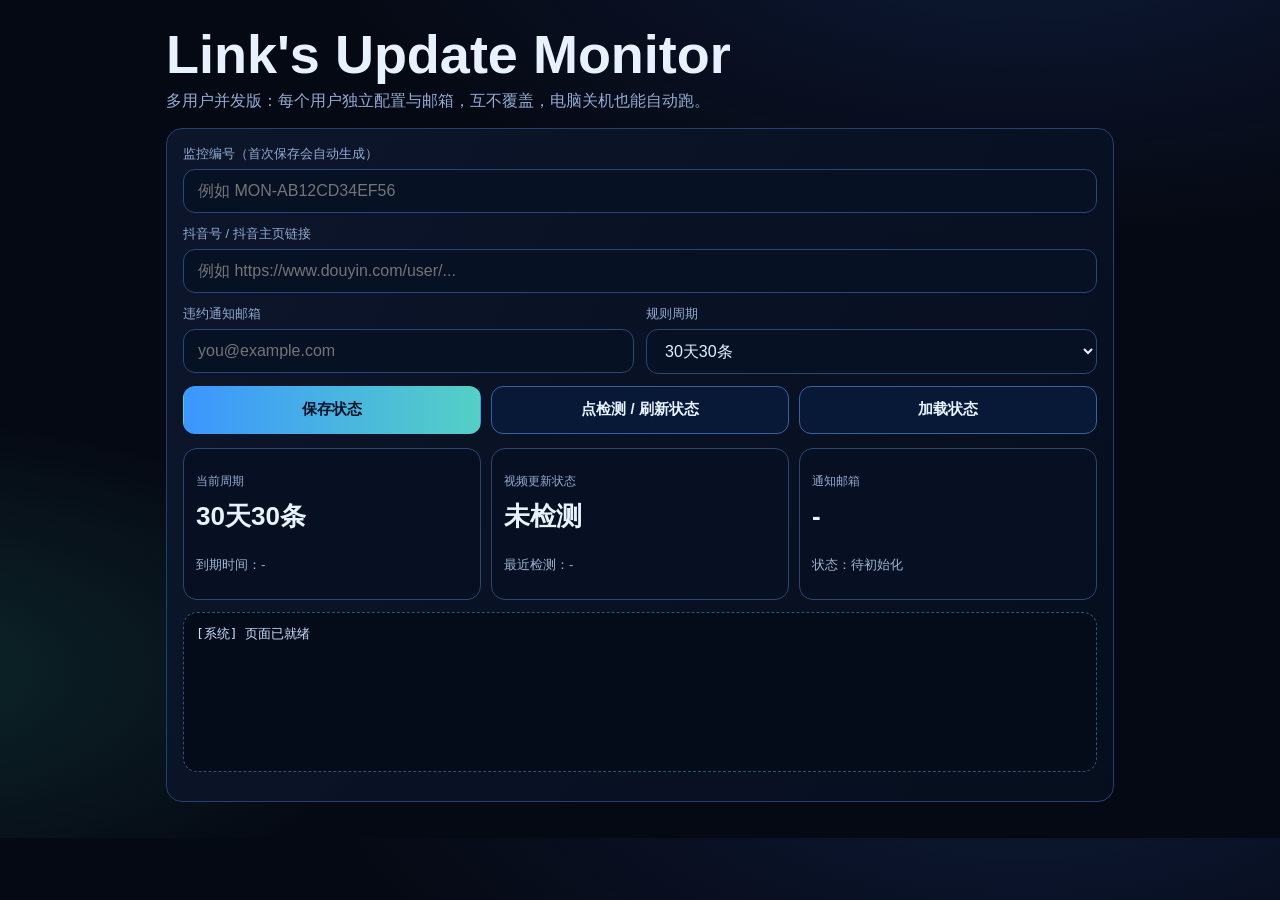
<file: apps_script_multi_user/Index.html>
<!doctype html>
<html lang="zh-CN">
  <head>
    <meta charset="UTF-8" />
    <meta name="viewport" content="width=device-width, initial-scale=1.0" />
    <title>Link's Update Monitor</title>
    <style>
      :root {
        color-scheme: dark;
        --bg: #050913;
        --panel: #0b1324;
        --line: #234072;
        --text: #e8f2ff;
        --sub: #92abd2;
        --ok: #7af0ad;
        --warn: #ff8f8f;
        --btn: #69d6ff;
      }

      * {
        box-sizing: border-box;
      }

      body {
        margin: 0;
        font-family: "Noto Sans SC", "PingFang SC", "Microsoft YaHei", sans-serif;
        background:
          radial-gradient(1100px 500px at 80% -10%, rgba(49, 90, 192, 0.2), transparent 65%),
          radial-gradient(900px 420px at -10% 80%, rgba(50, 176, 151, 0.18), transparent 60%),
          var(--bg);
        color: var(--text);
      }

      .wrap {
        max-width: 980px;
        margin: 0 auto;
        padding: 26px 16px 36px;
      }

      .hero {
        margin-bottom: 16px;
      }

      .hero h1 {
        margin: 0;
        font-size: clamp(32px, 4.6vw, 54px);
        line-height: 1.05;
      }

      .hero p {
        margin: 8px 0 0;
        color: var(--sub);
      }

      .panel {
        background: linear-gradient(120deg, rgba(13, 23, 44, 0.95), rgba(6, 14, 30, 0.94));
        border: 1px solid var(--line);
        border-radius: 16px;
        padding: 16px;
      }

      .grid {
        display: grid;
        grid-template-columns: repeat(2, minmax(0, 1fr));
        gap: 12px;
      }

      .full {
        grid-column: 1 / -1;
      }

      label {
        display: block;
      }

      label span {
        display: block;
        margin: 0 0 6px;
        color: var(--sub);
        font-size: 13px;
      }

      input,
      select {
        width: 100%;
        border: 1px solid #2a4779;
        border-radius: 12px;
        background: #071124;
        color: var(--text);
        padding: 12px 14px;
        font-size: 16px;
      }

      .actions {
        margin-top: 12px;
        display: grid;
        grid-template-columns: repeat(3, minmax(0, 1fr));
        gap: 10px;
      }

      button {
        border: 1px solid #36639f;
        background: #081937;
        color: var(--text);
        border-radius: 12px;
        min-height: 48px;
        padding: 0 12px;
        font-size: 15px;
        font-weight: 700;
        cursor: pointer;
      }

      button.primary {
        background: linear-gradient(90deg, #3c96ff, #54d0c5);
        border-color: transparent;
        color: #031226;
      }

      button:disabled {
        opacity: 0.55;
        cursor: not-allowed;
      }

      .stats {
        margin-top: 14px;
        display: grid;
        grid-template-columns: repeat(3, minmax(0, 1fr));
        gap: 10px;
      }

      .card {
        border: 1px solid #2b476f;
        border-radius: 14px;
        padding: 12px;
        background: #071022;
      }

      .card .k {
        color: var(--sub);
        font-size: 12px;
      }

      .card .v {
        margin-top: 6px;
        font-size: 26px;
        font-weight: 900;
        line-height: 1.1;
        word-break: break-word;
      }

      .card .m {
        margin-top: 8px;
        color: #9eb5d5;
        font-size: 13px;
        line-height: 1.35;
      }

      .log {
        margin-top: 12px;
        border: 1px dashed #335079;
        border-radius: 14px;
        min-height: 160px;
        max-height: 300px;
        overflow: auto;
        background: #040b19;
        padding: 12px;
        white-space: pre-wrap;
        font-family: ui-monospace, SFMono-Regular, Menlo, Consolas, monospace;
        font-size: 13px;
        color: #cde0ff;
      }

      .ok {
        color: var(--ok);
      }

      .warn {
        color: var(--warn);
      }

      @media (max-width: 860px) {
        .grid,
        .actions,
        .stats {
          grid-template-columns: 1fr;
        }
      }
    </style>
  </head>
  <body>
    <main class="wrap">
      <section class="hero">
        <h1>Link's Update Monitor</h1>
        <p>多用户并发版：每个用户独立配置与邮箱，互不覆盖，电脑关机也能自动跑。</p>
      </section>

      <section class="panel">
        <div class="grid">
          <label class="full">
            <span>监控编号（首次保存会自动生成）</span>
            <input id="monitorId" placeholder="例如 MON-AB12CD34EF56" />
          </label>

          <label class="full">
            <span>抖音号 / 抖音主页链接</span>
            <input id="douyinInput" placeholder="例如 https://www.douyin.com/user/..." />
          </label>

          <label>
            <span>违约通知邮箱</span>
            <input id="noticeEmail" type="email" placeholder="you@example.com" />
          </label>

          <label>
            <span>规则周期</span>
            <select id="planDays">
              <option value="7">7天7条</option>
              <option value="15">15天15条</option>
              <option value="30" selected>30天30条</option>
            </select>
          </label>
        </div>

        <div class="actions">
          <button id="saveBtn" class="primary">保存状态</button>
          <button id="checkBtn">点检测 / 刷新状态</button>
          <button id="loadBtn">加载状态</button>
        </div>

        <div class="stats">
          <article class="card">
            <p class="k">当前周期</p>
            <p id="cycleText" class="v">30天30条</p>
            <p id="dueText" class="m">到期时间：-</p>
          </article>
          <article class="card">
            <p class="k">视频更新状态</p>
            <p id="progressText" class="v">未检测</p>
            <p id="checkTimeText" class="m">最近检测：-</p>
          </article>
          <article class="card">
            <p class="k">通知邮箱</p>
            <p id="emailText" class="v">-</p>
            <p id="statusText" class="m">状态：待初始化</p>
          </article>
        </div>

        <pre id="logBox" class="log">[系统] 页面已就绪</pre>
      </section>
    </main>

    <script>
      const STORAGE_KEY = "link_multi_monitor_id_v1";
      const els = {
        monitorId: document.getElementById("monitorId"),
        douyinInput: document.getElementById("douyinInput"),
        noticeEmail: document.getElementById("noticeEmail"),
        planDays: document.getElementById("planDays"),
        saveBtn: document.getElementById("saveBtn"),
        checkBtn: document.getElementById("checkBtn"),
        loadBtn: document.getElementById("loadBtn"),
        cycleText: document.getElementById("cycleText"),
        dueText: document.getElementById("dueText"),
        progressText: document.getElementById("progressText"),
        checkTimeText: document.getElementById("checkTimeText"),
        emailText: document.getElementById("emailText"),
        statusText: document.getElementById("statusText"),
        logBox: document.getElementById("logBox"),
      };

      function ts() {
        return new Date().toLocaleString("zh-CN", { hour12: false });
      }

      function log(text, cls) {
        const line = `[${ts()}] ${text}`;
        if (!cls) {
          els.logBox.textContent += `\n${line}`;
        } else {
          const safe = text
            .replaceAll("&", "&amp;")
            .replaceAll("<", "&lt;")
            .replaceAll(">", "&gt;");
          els.logBox.innerHTML += `\n<span class="${cls}">[${ts()}] ${safe}</span>`;
        }
        els.logBox.scrollTop = els.logBox.scrollHeight;
      }

      function fmt(iso) {
        if (!iso) return "-";
        const d = new Date(iso);
        if (Number.isNaN(d.getTime())) return String(iso);
        return d.toLocaleString("zh-CN", { hour12: false });
      }

      function planLabel(days) {
        const d = Number(days || 30);
        return `${d}天${d}条`;
      }

      function setBusy(busy) {
        els.saveBtn.disabled = busy;
        els.checkBtn.disabled = busy;
        els.loadBtn.disabled = busy;
      }

      function callServer(name, ...args) {
        return new Promise((resolve, reject) => {
          google.script.run
            .withSuccessHandler((res) => resolve(res))
            .withFailureHandler((err) => {
              const msg = err && err.message ? err.message : String(err || "未知错误");
              reject(new Error(msg));
            })
            [name](...args);
        });
      }

      function renderState(state) {
        if (!state) return;
        els.monitorId.value = state.monitorId || "";
        els.douyinInput.value = state.douyinInput || "";
        els.noticeEmail.value = state.noticeEmail || "";
        els.planDays.value = String(state.planDays || 30);
        els.cycleText.textContent = planLabel(state.planDays || 30);
        els.dueText.textContent = `到期时间：${fmt(state.dueAt)}`;
        els.progressText.textContent = `${Number(state.lastKnownNewCount || 0)} / ${Number(
          state.requiredVideos || state.planDays || 30
        )}`;
        els.checkTimeText.textContent = `最近检测：${fmt(state.lastManualCheckAt || state.lastAutoCheckAt)}`;
        els.emailText.textContent = state.noticeEmail || "-";
        els.statusText.textContent = `状态：${state.latestResultText || "待初始化"}`;

        if (state.monitorId) {
          localStorage.setItem(STORAGE_KEY, state.monitorId);
        }
      }

      async function onSave() {
        setBusy(true);
        try {
          const payload = {
            monitorId: (els.monitorId.value || "").trim(),
            douyinInput: (els.douyinInput.value || "").trim(),
            noticeEmail: (els.noticeEmail.value || "").trim(),
            planDays: Number(els.planDays.value || 30),
          };
          const state = await callServer("apiSaveMonitor", payload);
          renderState(state);
          log(`保存成功，监控编号：${state.monitorId}`, "ok");
        } catch (err) {
          log(`保存失败：${err.message}`, "warn");
        } finally {
          setBusy(false);
        }
      }

      async function onCheck() {
        const id = (els.monitorId.value || "").trim();
        if (!id) {
          log("请先保存状态，生成监控编号。", "warn");
          return;
        }

        setBusy(true);
        try {
          const state = await callServer("apiCheckMonitor", id);
          renderState(state);
          log(`检测完成：${state.latestResultText}`, state.lastStatus === "warn" ? "warn" : "ok");
        } catch (err) {
          log(`检测失败：${err.message}`, "warn");
        } finally {
          setBusy(false);
        }
      }

      async function onLoad() {
        const id = (els.monitorId.value || "").trim();
        if (!id) {
          log("请先输入监控编号。", "warn");
          return;
        }

        setBusy(true);
        try {
          const state = await callServer("apiGetMonitor", id);
          renderState(state);
          log("已刷新云端状态。", "ok");
        } catch (err) {
          log(`加载失败：${err.message}`, "warn");
        } finally {
          setBusy(false);
        }
      }

      els.saveBtn.addEventListener("click", onSave);
      els.checkBtn.addEventListener("click", onCheck);
      els.loadBtn.addEventListener("click", onLoad);

      window.addEventListener("load", () => {
        const cachedId = localStorage.getItem(STORAGE_KEY) || "";
        if (cachedId) {
          els.monitorId.value = cachedId;
          onLoad();
        }
      });
    </script>
  </body>
</html>
</file>
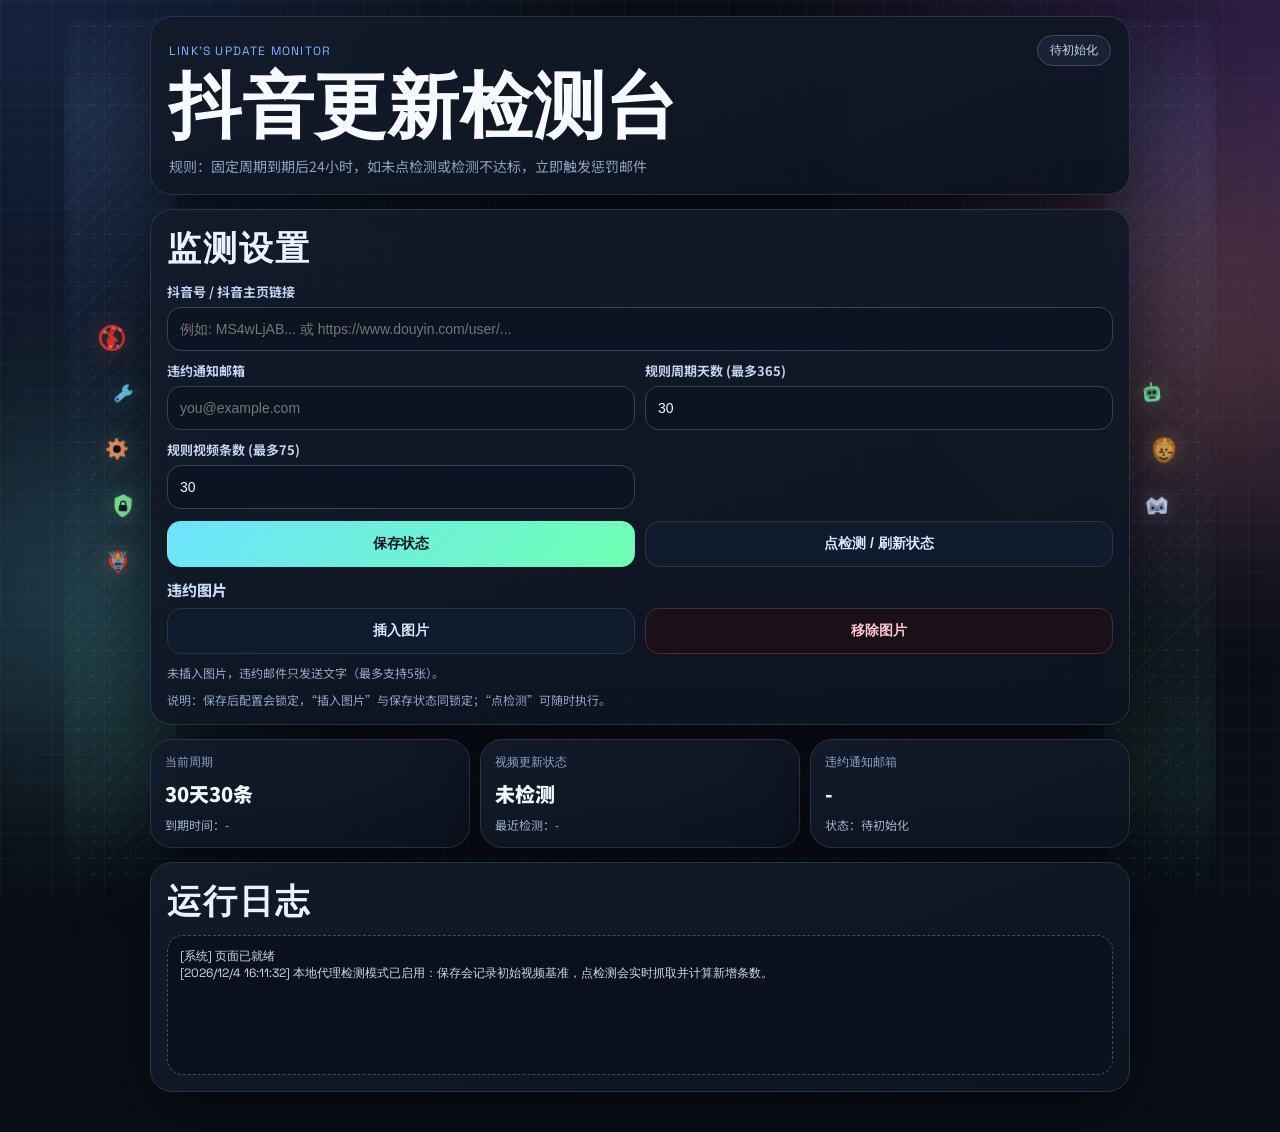
<file: site/index.html>
<!doctype html>
<html lang="zh-CN">
  <head>
    <meta charset="UTF-8" />
    <meta name="viewport" content="width=device-width, initial-scale=1.0" />
    <title>抖音更新检测台</title>
    <meta
      name="description"
      content="输入抖音号与通知邮箱，保存状态，按 7/15/30 天规则检测是否违约并发送提醒。"
    />
    <link rel="preconnect" href="https://fonts.googleapis.com" />
    <link rel="preconnect" href="https://fonts.gstatic.com" crossorigin />
    <link
      href="https://fonts.googleapis.com/css2?family=Bebas+Neue&family=Space+Grotesk:wght@400;500;700&family=Noto+Sans+SC:wght@400;500;700;900&display=swap"
      rel="stylesheet"
    />
    <link rel="stylesheet" href="./styles.css" />
  </head>
  <body>
    <div class="bg-grid" aria-hidden="true"></div>
    <div class="bg-orb orb-a" aria-hidden="true"></div>
    <div class="bg-orb orb-b" aria-hidden="true"></div>
    <div class="side-stack left" aria-hidden="true">
      <div id="dragonBreachChip" class="side-chip tone-dragon control-chip" title="连点5次直接发送违约图片">
        <svg viewBox="0 0 64 64" role="img" aria-label="three-headed red dragon">
          <circle cx="32" cy="32" r="22" fill="none" stroke="#ef3a32" stroke-width="4.8" />
          <path
            d="M23 44c-2.8-4.2-2-10 2-13.4 4.1-3.5 10.2-3 13.9.9 2.7 2.8 3.5 6.8 2.4 10.3-1.3-1.6-3.1-2.7-5.1-3.3 1.3 3.8.2 7.7-2.9 10.4-3.2 2.7-7.7 3.2-11.2 1.5.8-1.6 1.2-3.7.9-5.9z"
            fill="#ef3a32"
          />
          <path d="M24.2 34.2c1.8-2 4.8-2.2 6.9-.6-2.5.4-4.4 1.6-5.8 3.6-.8-.9-.8-2.1-1.1-3z" fill="#c82222" />
          <path d="M31.8 28.8c1.4-6 4.7-10.5 10.6-13.9" stroke="#ef3a32" stroke-width="3.7" stroke-linecap="round" fill="none" />
          <path d="M30.3 27.2c-.6-6.1 1.4-11.2 6.2-15.9" stroke="#ef3a32" stroke-width="3.7" stroke-linecap="round" fill="none" />
          <path d="M27.9 28.2c-1.2-5.8-4.8-9.9-10.7-12.1" stroke="#ef3a32" stroke-width="3.7" stroke-linecap="round" fill="none" />
          <path d="M14.5 18.8l4.8-3.2 5.2.9-3.3 3.8-5.6 1.2z" fill="#ef3a32" />
          <path d="M31.2 12.9 35.8 9.8l5.4.8-3.2 3.9-5.8 1.1z" fill="#ef3a32" />
          <path d="M43.2 17.5l4.7-3 5.3 1-3.1 3.8-5.7 1z" fill="#ef3a32" />
          <circle cx="19.4" cy="17.7" r="1" fill="#fff5de" />
          <circle cx="36.1" cy="11.9" r="1" fill="#fff5de" />
          <circle cx="48.4" cy="16.4" r="1" fill="#fff5de" />
          <path d="M17.8 20.3l1.1 1.6 1.2-1.6 1.2 1.6 1.1-1.6" stroke="#fff5de" stroke-width="1.1" stroke-linecap="round" fill="none" />
          <path d="M34.5 14.3l1.1 1.6 1.2-1.6 1.2 1.6 1.1-1.6" stroke="#fff5de" stroke-width="1.1" stroke-linecap="round" fill="none" />
          <path d="M46.7 19l1.1 1.6 1.2-1.6 1.2 1.6 1.1-1.6" stroke="#fff5de" stroke-width="1.1" stroke-linecap="round" fill="none" />
          <path d="M25.8 49.3l1.8-3.2 1.4 3.2m9.6-.4 1.8-3.1 1.4 3.1" stroke="#fff5de" stroke-width="1.6" stroke-linecap="round" fill="none" />
        </svg>
      </div>
      <div class="side-chip tone-a">
        <svg viewBox="0 0 64 64" role="img" aria-label="wrench">
          <path
            d="M40.5 13.5a10.4 10.4 0 0 0-11.8 13.6L16.8 39a5.2 5.2 0 1 0 7.4 7.4l11.8-11.8a10.4 10.4 0 0 0 12-11.1l-5.8 2.5-4.7-4.7z"
            fill="#72deff"
          />
          <circle cx="20.4" cy="42.9" r="2.2" fill="#08101a" />
        </svg>
      </div>
      <div class="side-chip tone-c">
        <svg viewBox="0 0 64 64" role="img" aria-label="gear">
          <path
            d="M29.7 10h4.6l1.1 5.4a16.7 16.7 0 0 1 4.4 1.9l4.8-2.8 3.2 3.2-2.8 4.8a16.7 16.7 0 0 1 1.9 4.4L52 28v4.6l-5.4 1.1a16.7 16.7 0 0 1-1.9 4.4l2.8 4.8-3.2 3.2-4.8-2.8a16.7 16.7 0 0 1-4.4 1.9L34.3 50h-4.6l-1.1-5.4a16.7 16.7 0 0 1-4.4-1.9l-4.8 2.8-3.2-3.2 2.8-4.8a16.7 16.7 0 0 1-1.9-4.4L12 32.6V28l5.4-1.1a16.7 16.7 0 0 1 1.9-4.4l-2.8-4.8 3.2-3.2 4.8 2.8a16.7 16.7 0 0 1 4.4-1.9z"
            fill="#ff9f66"
          />
          <circle cx="32" cy="30.3" r="7.3" fill="#08101a" />
        </svg>
      </div>
      <div id="deerGuardBtn" class="side-chip tone-b control-chip" title="启用鹿锁：本周期不可狼头解锁">
        <svg viewBox="0 0 64 64" role="img" aria-label="deer lock button">
          <path d="M32 10 48 18v12c0 12-7.9 18.8-16 23.5C23.9 48.8 16 42 16 30V18z" fill="#8fffa5" />
          <rect x="24" y="30" width="16" height="12" rx="3" fill="#0f1b2d" />
          <path d="M27.2 30v-2.4a4.8 4.8 0 0 1 9.6 0V30" stroke="#0f1b2d" stroke-width="2.4" stroke-linecap="round" fill="none" />
        </svg>
      </div>
      <div id="deerLockChip" class="side-chip tone-c control-chip" title="点击启用鹿锁：本周期不可狼头解锁">
        <svg viewBox="0 0 64 64" role="img" aria-label="burning deer head">
          <path d="M32 9c4.3 5 7.3 8.8 7.3 13 0 2.4-1.1 4.7-3.1 6.4 4.9-.9 8.5-3.9 10.4-8.3 4.8 7.8 2.9 16.4-3.8 22.3-4.4 3.8-7.6 7.3-10.8 12.8-3.2-5.5-6.4-9-10.8-12.8-6.7-5.9-8.6-14.5-3.8-22.3 1.9 4.4 5.5 7.4 10.4 8.3-2-1.7-3.1-4-3.1-6.4 0-4.2 3-8 7.3-13z" fill="#e23a2d" />
          <path d="M32 14c2.9 3.5 4.9 6 4.9 8.6 0 1.6-.7 3.1-2 4.4 3.2-.6 5.5-2.4 6.8-5.2 3.2 5.1 1.8 10.7-2.6 14.7-2.8 2.6-4.8 5-7.1 8.7-2.3-3.7-4.3-6.1-7.1-8.7-4.4-4-5.8-9.6-2.6-14.7 1.3 2.8 3.6 4.6 6.8 5.2-1.3-1.3-2-2.8-2-4.4 0-2.6 2-5.1 4.9-8.6z" fill="#ff9f3f" />
          <path d="M25 31 14.5 11.5l3.8 1.1 3.4 6 2-7 3.6 1.1-2.6 7.2 5.8 3.5-2.7 2.4-4.5-2.4-.8 7.1z" fill="#7c8ea9" />
          <path d="M39 31 49.5 11.5l-3.8 1.1-3.4 6-2-7-3.6 1.1 2.6 7.2-5.8 3.5 2.7 2.4 4.5-2.4.8 7.1z" fill="#7c8ea9" />
          <path d="M32 26 42 31.8 38.8 47.2H25.2L22 31.8z" fill="#7c8ea9" />
          <path d="M21.3 31l5.2-4.4 2 6.3-5.4 2.1zm21.4 0-5.2-4.4-2 6.3 5.4 2.1z" fill="#9cafc8" />
          <path d="M26.2 35.2h5.2" stroke="#213043" stroke-width="2.2" stroke-linecap="round" />
          <path d="M32.6 35.2h5.2" stroke="#213043" stroke-width="2.2" stroke-linecap="round" />
          <circle cx="28.7" cy="36.9" r="1.9" fill="#1e2a3a" />
          <circle cx="35.3" cy="36.9" r="1.9" fill="#1e2a3a" />
          <path d="M30 41.1h4L32 44.3z" fill="#1e2a3a" />
          <path d="M29.2 46.2c1.8 1.4 3.8 1.4 5.6 0" stroke="#1e2a3a" stroke-width="2.1" stroke-linecap="round" fill="none" />
        </svg>
      </div>
    </div>
    <div class="side-stack right" aria-hidden="true">
      <div class="side-chip tone-b">
        <svg viewBox="0 0 64 64" role="img" aria-label="robot">
          <rect x="17" y="18" width="30" height="28" rx="8" fill="#81ffb6" />
          <rect x="21" y="22" width="22" height="14" rx="4" fill="#102218" opacity="0.4" />
          <circle cx="27.5" cy="29" r="3" fill="#0d131a" />
          <circle cx="36.5" cy="29" r="3" fill="#0d131a" />
          <rect x="25.5" y="37" width="13" height="3.4" rx="1.7" fill="#0d131a" />
          <rect x="30.5" y="12" width="3" height="7" rx="1.5" fill="#81ffb6" />
          <circle cx="32" cy="11.2" r="2.2" fill="#ff965f" />
        </svg>
      </div>
      <div class="side-chip tone-lion">
        <svg viewBox="0 0 64 64" role="img" aria-label="lannister lion head">
          <path d="M32 8c12 0 21 9 21 21s-9 27-21 27-21-15-21-27S20 8 32 8z" fill="#ba7127" />
          <circle cx="32" cy="32" r="16" fill="#e8af56" />
          <path d="M21 22l-5-8 8 2 4 7zm22 0 5-8-8 2-4 7z" fill="#d68b34" />
          <path d="M24 37c2.7-2 5.3-2 8 0m8 0c2.7-2 5.3-2 8 0" stroke="#2f1b0c" stroke-width="2.4" stroke-linecap="round" fill="none" />
          <circle cx="27.5" cy="31.5" r="2.1" fill="#2f1b0c" />
          <circle cx="36.5" cy="31.5" r="2.1" fill="#2f1b0c" />
          <path d="M29 40h6L32 44z" fill="#2f1b0c" />
          <path d="M25.5 46c4.1 3.7 8.9 3.7 13 0" stroke="#2f1b0c" stroke-width="2.6" stroke-linecap="round" fill="none" />
          <path d="M32 10l3.4 3.4L32 16.8l-3.4-3.4z" fill="#ffd081" />
        </svg>
      </div>
      <div id="wolfUnlockChip" class="side-chip tone-d unlock-chip" title="点击狼头解除配置锁定">
        <svg viewBox="0 0 64 64" role="img" aria-label="wolf head">
          <path d="M12 24l10-9 10 7 10-7 10 9-3 23H15z" fill="#d6e3ff" />
          <path d="M20 25l-3 16h30l-3-16-12 7z" fill="#8aa1c5" />
          <path d="M24 33a2.5 2.5 0 1 0 .1 0zm16 0a2.5 2.5 0 1 0 .1 0z" fill="#0c1118" />
          <path d="M30 39h4l-2 3.8z" fill="#0c1118" />
          <path d="M26.5 44h11a6 6 0 0 1-11 0z" fill="#0c1118" />
        </svg>
      </div>
    </div>

    <main class="wrap">
      <section class="hero reveal">
        <div class="hero-head">
          <p class="kicker">LINK'S UPDATE MONITOR</p>
          <span id="statusPill" class="pill idle">待初始化</span>
        </div>
        <h1>抖音更新检测台</h1>
        <p class="desc">
          规则：固定周期到期后24小时，如未点检测或检测不达标，立即触发惩罚邮件
        </p>

      </section>

      <section class="panel reveal delay-1">
        <div class="panel-head">
          <h2>监测设置</h2>
        </div>

        <form id="monitorForm" class="grid" autocomplete="off">
          <label class="field full">
            <span>抖音号 / 抖音主页链接</span>
            <input
              id="douyinInput"
              type="text"
              placeholder="例如: MS4wLjAB... 或 https://www.douyin.com/user/..."
              required
            />
          </label>

          <label class="field">
            <span>违约通知邮箱</span>
            <input id="noticeEmail" type="email" placeholder="you@example.com" required />
          </label>

          <label class="field">
            <span>规则周期天数 (最多365)</span>
            <input id="ruleDays" type="number" min="1" max="365" placeholder="周期(最多365天)" value="30" required />
          </label>

          <label class="field">
            <span>规则视频条数 (最多75)</span>
            <input id="ruleVideos" type="number" min="1" max="75" placeholder="条数(最多75条)" value="30" required />
          </label>
        </form>

        <div class="actions">
          <button id="saveBtn" class="btn solid" type="button">保存状态</button>
          <button id="refreshBtn" class="btn ghost" type="button">点检测 / 刷新状态</button>
        </div>

        <div class="panel-head inline-head">
          <h3>违约图片</h3>
        </div>
        <div class="evidence-actions">
          <input id="evidenceImageInput" type="file" accept="image/*" multiple hidden />
          <button id="evidencePickBtn" class="btn ghost" type="button">插入图片</button>
          <button id="evidenceClearBtn" class="btn ghost danger" type="button">移除图片</button>
        </div>
        <p id="evidenceHint" class="hint">未插入图片，违约邮件只发送文字（最多支持5张）。</p>
        <div id="evidencePreview" class="evidence-preview hidden" aria-live="polite"></div>

        <div id="alertBox" class="alert hidden">
          <p id="alertText">违约提醒</p>
        </div>

        <p class="hint">说明：保存后配置会锁定，“插入图片”与保存状态同锁定；“点检测”可随时执行。</p>
      </section>

      <section class="stats reveal delay-2">
        <article class="stat-card">
          <p class="title">当前周期</p>
          <p id="cycleView" class="value">30天30条</p>
          <p id="dueTime" class="meta">到期时间：-</p>
        </article>

        <article class="stat-card">
          <p class="title">视频更新状态</p>
          <p id="progressCount" class="value">未检测</p>
          <p id="latestTime" class="meta">最近检测：-</p>
        </article>

        <article class="stat-card">
          <p class="title">违约通知邮箱</p>
          <p id="emailView" class="value">-</p>
          <p id="latestResult" class="meta">状态：待初始化</p>
        </article>
      </section>

      <section class="panel reveal delay-3">
        <div class="panel-head">
          <h2>运行日志</h2>
        </div>
        <pre id="logBox" class="log">[系统] 页面已就绪</pre>
      </section>
    </main>

    <script type="module" src="./app.js"></script>
  </body>
</html>
</file>
<file: site/styles.css>
:root {
  --bg: #0a0e16;
  --panel: #111927;
  --panel-2: #171f31;
  --line: #28344a;
  --text: #eaf2ff;
  --muted: #8fa3c4;
  --accent-a: #6de3ff;
  --accent-b: #8fff96;
  --accent-c: #ff965f;
  --warn: #ff6d6d;
  --ok: #4be89e;
  --radius: 22px;
  --shadow: 0 24px 68px rgba(0, 0, 0, 0.46);
}

* {
  box-sizing: border-box;
}

html,
body {
  margin: 0;
  min-height: 100%;
  background: radial-gradient(circle at 2% -6%, #172542 0%, transparent 35%),
    radial-gradient(circle at 104% 8%, #32204b 0%, transparent 34%), var(--bg);
  color: var(--text);
}

body {
  font-family: "Noto Sans SC", "PingFang SC", sans-serif;
  overflow-x: hidden;
}

.bg-grid {
  position: fixed;
  inset: 0;
  pointer-events: none;
  background-image: linear-gradient(rgba(143, 163, 196, 0.05) 1px, transparent 1px),
    linear-gradient(90deg, rgba(143, 163, 196, 0.05) 1px, transparent 1px);
  background-size: 26px 26px;
}

.bg-orb {
  position: fixed;
  border-radius: 50%;
  filter: blur(95px);
  pointer-events: none;
}

.orb-a {
  width: 320px;
  height: 320px;
  background: rgba(109, 227, 255, 0.24);
  top: 48%;
  left: -90px;
  animation: driftA 10s ease-in-out infinite;
}

.orb-b {
  width: 340px;
  height: 340px;
  background: rgba(255, 150, 95, 0.2);
  right: -110px;
  top: 18%;
  animation: driftB 11s ease-in-out infinite;
}

.wrap {
  width: min(980px, calc(100vw - 22px));
  margin: 16px auto 40px;
  display: grid;
  gap: 14px;
  position: relative;
  z-index: 1;
}

.hero,
.panel,
.stat-card {
  border: 1px solid var(--line);
  border-radius: var(--radius);
  background: linear-gradient(160deg, rgba(19, 27, 43, 0.94), rgba(14, 20, 32, 0.94));
  box-shadow: var(--shadow);
}

.hero {
  padding: 18px;
}

.hero-head {
  display: flex;
  justify-content: space-between;
  gap: 10px;
  align-items: center;
}

.kicker {
  margin: 0;
  font-family: "Space Grotesk", sans-serif;
  letter-spacing: 0.1em;
  font-size: 12px;
  color: #7db2ff;
}

h1,
h2 {
  margin: 0;
}

h1 {
  margin-top: 8px;
  font-family: "Bebas Neue", sans-serif;
  font-size: clamp(28px, 5.8vw, 72px);
  line-height: 1;
  letter-spacing: 0.01em;
  white-space: nowrap;
  color: #f7fbff;
}

.desc {
  margin: 10px 0 0;
  color: var(--muted);
  font-size: 14px;
}

.side-stack {
  position: fixed;
  top: 10px;
  bottom: 10px;
  width: 112px;
  display: flex;
  flex-direction: column;
  justify-content: center;
  align-items: center;
  gap: 22px;
  pointer-events: none;
  z-index: 1;
  isolation: isolate;
}

.side-stack.left {
  left: max(6px, calc((100vw - 980px) / 2 - 86px));
}

.side-stack.right {
  right: max(6px, calc((100vw - 980px) / 2 - 86px));
}

.side-stack::before {
  content: "";
  position: absolute;
  inset: 0;
  background:
    radial-gradient(circle at 28% 12%, rgba(118, 172, 255, 0.17), transparent 38%),
    radial-gradient(circle at 62% 85%, rgba(108, 255, 178, 0.12), transparent 42%),
    repeating-linear-gradient(
      135deg,
      rgba(112, 145, 201, 0.1) 0,
      rgba(112, 145, 201, 0.1) 1px,
      transparent 1px,
      transparent 14px
    );
  mask-image: linear-gradient(to bottom, transparent 0%, black 11%, black 89%, transparent 100%);
  opacity: 0.55;
}

.side-stack::after {
  content: "";
  position: absolute;
  inset: 8px 6px;
  background-image:
    radial-gradient(circle, rgba(167, 196, 238, 0.3) 1.1px, transparent 1.2px),
    radial-gradient(circle, rgba(167, 196, 238, 0.16) 1px, transparent 1.1px),
    linear-gradient(180deg, rgba(126, 161, 221, 0.06), rgba(98, 132, 191, 0.02));
  background-size: 16px 16px, 22px 22px, 100% 100%;
  background-position: 0 0, 11px 10px, 0 0;
  opacity: 0.38;
  mix-blend-mode: screen;
}

.side-chip {
  width: auto;
  height: auto;
  display: grid;
  place-items: center;
  border: none;
  border-radius: 0;
  background: transparent;
  box-shadow: none;
  position: relative;
  z-index: 2;
}

.side-chip::before {
  display: none;
}

.side-chip svg {
  width: 34px;
  height: 34px;
  position: relative;
  z-index: 1;
  opacity: 0.9;
  filter: drop-shadow(0 0 10px rgba(92, 160, 255, 0.24));
}

.side-chip.tone-a svg {
  filter: drop-shadow(0 0 10px rgba(114, 222, 255, 0.36));
}

.side-chip.tone-dragon svg {
  filter: drop-shadow(0 0 12px rgba(255, 74, 74, 0.42));
}

.side-chip.tone-b svg {
  filter: drop-shadow(0 0 10px rgba(143, 255, 165, 0.32));
}

.side-chip.tone-c svg {
  filter: drop-shadow(0 0 10px rgba(255, 159, 102, 0.34));
}

.side-chip.tone-lion svg {
  filter: drop-shadow(0 0 10px rgba(231, 179, 95, 0.36));
}

.side-chip.tone-d svg {
  filter: drop-shadow(0 0 10px rgba(214, 227, 255, 0.3));
}

.side-chip.control-chip {
  pointer-events: auto;
  cursor: pointer;
}

.side-chip.control-chip svg {
  transition: transform 0.18s ease, filter 0.18s ease;
}

.side-chip.control-chip:hover svg {
  transform: scale(1.08);
}

.side-chip.lock-armed svg {
  filter: drop-shadow(0 0 12px rgba(255, 82, 82, 0.48));
}

.side-chip.unlock-chip {
  pointer-events: auto;
  cursor: pointer;
}

.side-chip.unlock-chip svg {
  transition: transform 0.18s ease, filter 0.18s ease;
}

.side-chip.unlock-chip:hover svg {
  transform: scale(1.08);
  filter: drop-shadow(0 0 12px rgba(214, 227, 255, 0.46));
}

.side-stack .side-chip:nth-of-type(1) {
  transform: translateX(-8px) rotate(-6deg);
}

.side-stack .side-chip:nth-of-type(2) {
  transform: translateX(4px) rotate(4deg);
}

.side-stack .side-chip:nth-of-type(3) {
  transform: translateX(-3px) rotate(-3deg);
}

.side-stack .side-chip:nth-of-type(4) {
  transform: translateX(3px) rotate(3deg);
}

.side-stack .side-chip:nth-of-type(5) {
  transform: translateX(-2px) rotate(-2deg);
}

.panel {
  padding: 16px;
}

.panel-head {
  margin-bottom: 10px;
}

.panel-head.inline-head {
  margin-top: 12px;
  margin-bottom: 8px;
}

h2 {
  font-family: "Bebas Neue", sans-serif;
  letter-spacing: 0.06em;
  font-size: 34px;
}

h3 {
  margin: 0;
  font-size: 15px;
  font-weight: 800;
  color: #c8daf7;
}

.pill {
  border-radius: 999px;
  padding: 6px 12px;
  font-family: "Space Grotesk", sans-serif;
  font-size: 12px;
  border: 1px solid transparent;
}

.pill.idle {
  color: #c8d7ee;
  border-color: #394e6f;
  background: rgba(57, 78, 111, 0.22);
}

.pill.ok {
  color: #99ffd1;
  border-color: rgba(75, 232, 158, 0.5);
  background: rgba(75, 232, 158, 0.14);
}

.pill.warn {
  color: #ffb3b3;
  border-color: rgba(255, 109, 109, 0.48);
  background: rgba(255, 109, 109, 0.13);
}

.pill.load {
  color: #a5deff;
  border-color: rgba(109, 227, 255, 0.48);
  background: rgba(109, 227, 255, 0.14);
}

.grid {
  display: grid;
  grid-template-columns: repeat(2, minmax(0, 1fr));
  gap: 10px;
}

.field {
  display: flex;
  flex-direction: column;
  gap: 6px;
}

.field.full {
  grid-column: 1 / -1;
}

.field span {
  font-size: 13px;
  color: #c3d4f2;
  font-weight: 700;
}

input,
select {
  width: 100%;
  border: 1px solid #30405d;
  background: #0c1321;
  color: #f1f6ff;
  border-radius: 14px;
  min-height: 44px;
  padding: 10px 12px;
  font-size: 14px;
  outline: none;
}

input:focus,
select:focus {
  border-color: var(--accent-a);
  box-shadow: 0 0 0 3px rgba(109, 227, 255, 0.16);
}

.actions {
  margin-top: 12px;
  display: grid;
  grid-template-columns: repeat(2, minmax(0, 1fr));
  gap: 10px;
}

.btn {
  min-height: 46px;
  border-radius: 14px;
  border: 1px solid var(--line);
  font-size: 14px;
  font-weight: 800;
  cursor: pointer;
  transition: transform 0.2s ease, filter 0.2s ease;
}

.btn:hover {
  transform: translateY(-1px);
  filter: brightness(1.05);
}

.btn:disabled {
  opacity: 0.54;
  cursor: not-allowed;
  transform: none;
}

.btn.solid {
  border-color: transparent;
  background: linear-gradient(130deg, #6de3ff, #6fffb1);
  color: #05121d;
}

.btn.ghost {
  background: #0f1a2d;
  color: #d7e8ff;
}

.btn.ghost.danger {
  border-color: #4a2d38;
  color: #ffc6d5;
  background: #1a1018;
}

.alert {
  margin-top: 12px;
  border: 1px solid rgba(255, 109, 109, 0.55);
  background: rgba(255, 109, 109, 0.12);
  border-radius: 14px;
  padding: 10px;
  display: flex;
  justify-content: flex-start;
  gap: 8px;
  align-items: center;
}

.alert.hidden {
  display: none;
}

.alert p {
  margin: 0;
  color: #ffc6c6;
  font-size: 13px;
}

.hint {
  margin: 10px 0 0;
  font-size: 12px;
  color: #91a7cb;
}

.stats {
  display: grid;
  gap: 10px;
  grid-template-columns: repeat(3, minmax(0, 1fr));
}

.stat-card {
  padding: 14px;
}

.title {
  margin: 0;
  color: #8da4ca;
  font-size: 12px;
  font-family: "Space Grotesk", sans-serif;
}

.value {
  margin: 8px 0 0;
  font-size: 20px;
  font-weight: 900;
  color: #eef6ff;
  word-break: break-word;
}

.meta {
  margin: 8px 0 0;
  font-size: 12px;
  color: #9eb1ce;
}

.evidence-actions {
  display: grid;
  grid-template-columns: repeat(2, minmax(0, 1fr));
  gap: 10px;
}

.evidence-preview {
  margin-top: 10px;
  border: 1px dashed #37517a;
  border-radius: 14px;
  padding: 10px 12px;
  background: #0a111d;
  color: #d9e6ff;
  font-family: "Space Grotesk", "Noto Sans SC", sans-serif;
  font-size: 13px;
  font-weight: 600;
  line-height: 1.4;
  word-break: break-all;
}

.evidence-preview.hidden {
  display: none;
}

.evidence-file-row {
  display: grid;
  grid-template-columns: repeat(5, minmax(0, 1fr));
  gap: 10px;
}

.evidence-preview-trigger {
  appearance: none;
  border: 1px dashed rgba(158, 211, 255, 0.55);
  border-radius: 10px;
  background: rgba(11, 25, 44, 0.9);
  padding: 6px 12px;
  margin: 0;
  color: #9ed3ff;
  font: inherit;
  font-size: 13px;
  white-space: nowrap;
  text-align: center;
  display: inline-flex;
  align-items: center;
  justify-content: center;
  min-width: 0;
  width: 100%;
  transition: color 0.16s ease, border-color 0.16s ease, transform 0.16s ease;
  cursor: pointer;
}

.evidence-preview-trigger:hover {
  color: #d9f0ff;
  border-color: rgba(217, 240, 255, 0.9);
  transform: translateY(-1px);
}

.evidence-preview-trigger.is-active {
  color: #eaf6ff;
  border-color: rgba(128, 220, 255, 0.95);
  background: rgba(17, 43, 72, 0.95);
  box-shadow: 0 0 0 1px rgba(128, 220, 255, 0.25) inset;
}

.evidence-inline-image {
  margin-top: 10px;
  border: 1px solid rgba(79, 122, 180, 0.4);
  border-radius: 10px;
  padding: 8px;
  background: #060d1a;
}

.evidence-inline-image.hidden {
  display: none;
}

/* 兼容旧缓存逻辑：如果被打上 compact，也直接隐藏而不是缩小 */
.evidence-inline-image.compact {
  display: none !important;
}

.evidence-inline-image img {
  display: block;
  width: 100%;
  max-height: 360px;
  object-fit: contain;
  border-radius: 8px;
  background: #020713;
}

.log {
  margin: 0;
  border-radius: 16px;
  border: 1px dashed #3a4e72;
  background: #0a111d;
  min-height: 140px;
  max-height: 300px;
  overflow: auto;
  padding: 12px;
  white-space: pre-wrap;
  font-family: "Space Grotesk", sans-serif;
  font-size: 12px;
  color: #c9d9f2;
  line-height: 1.45;
}

.reveal {
  opacity: 0;
  transform: translateY(10px);
  animation: reveal 0.7s ease forwards;
}

.delay-1 {
  animation-delay: 0.08s;
}

.delay-2 {
  animation-delay: 0.16s;
}

.delay-3 {
  animation-delay: 0.24s;
}

@keyframes reveal {
  to {
    opacity: 1;
    transform: translateY(0);
  }
}

@keyframes driftA {
  0%,
  100% {
    transform: translate(0, 0);
  }
  50% {
    transform: translate(24px, -8px);
  }
}

@keyframes driftB {
  0%,
  100% {
    transform: translate(0, 0);
  }
  50% {
    transform: translate(-20px, 14px);
  }
}

@media (max-width: 820px) {
  .stats {
    grid-template-columns: 1fr;
  }

  .side-stack {
    display: none;
  }
}

@media (max-width: 680px) {
  .wrap {
    width: calc(100vw - 12px);
    margin: 8px auto 22px;
    gap: 10px;
  }

  .hero,
  .panel {
    padding: 12px;
  }

  .grid,
  .actions,
  .evidence-actions {
    grid-template-columns: 1fr;
  }

  .field.full {
    grid-column: auto;
  }

  h2 {
    font-size: 28px;
  }

  .alert {
    flex-direction: column;
    align-items: flex-start;
  }
}
</file>
